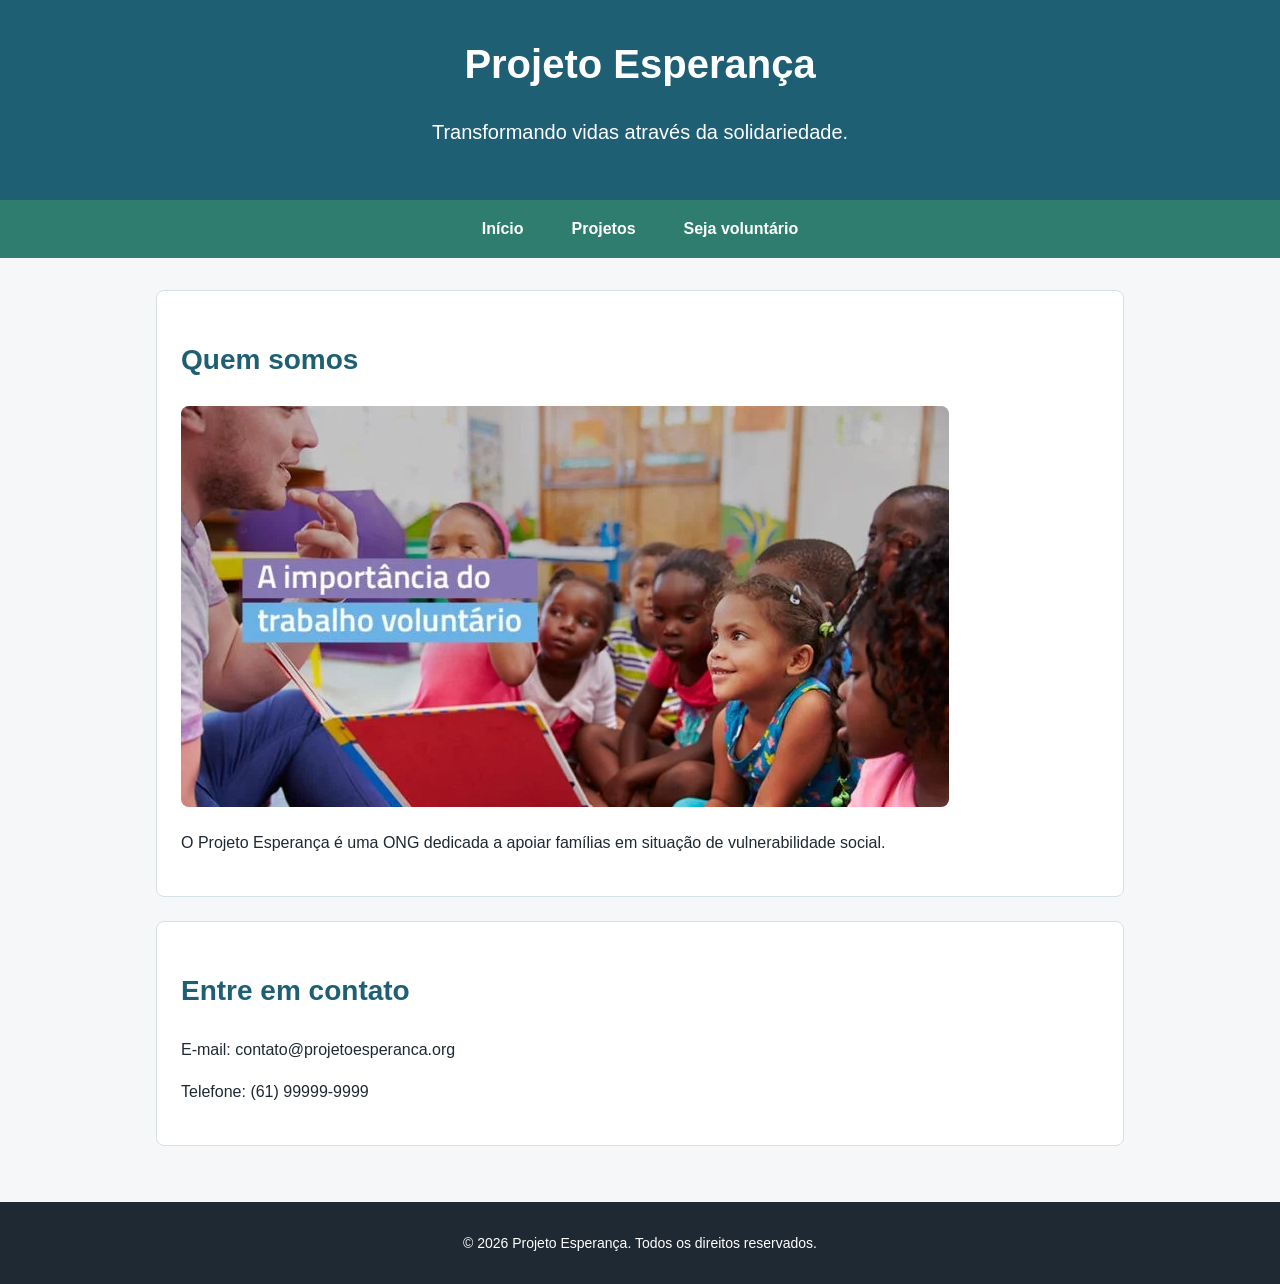
<file: index.html>
<!DOCTYPE html>
<html lang="pt-BR">
<head>
    <meta charset="UTF-8">
    <meta name="viewport" content="width=device-width, initial-scale=1.0">
    <title>Projeto Esperança</title>
    <link rel="stylesheet" href="style.css">
</head>
<body>
    <header>
    <h1>Projeto Esperança</h1>
    <p>Transformando vidas através da solidariedade.</p>
</header>
<nav class="menu">
    <button class="menu-toggle" aria-label="Abrir menu" aria-expanded="false">
        ☰
    </button>

    <div class="menu-links">
        <a href="index.html">Início</a>

        <div class="dropdown">
            <a href="projetos.html">Projetos</a>
            <div class="dropdown-menu">
                <a href="projetos.html">Nossos projetos</a>
                <a href="cadastro.html">Voluntariado</a>
            </div>
        </div>

        <a href="cadastro.html">Seja voluntário</a>
    </div>
</nav>
<main>
    <section>
        <h2>Quem somos</h2>
       <img src="imagens/projeto.jpg"
     alt="Voluntários do Projeto Esperança realizando uma ação solidária">
        <p>
            O Projeto Esperança é uma ONG dedicada a apoiar famílias
            em situação de vulnerabilidade social.
        </p>
    </section>

    <section>
        <h2>Entre em contato</h2>
        <p>E-mail: contato@projetoesperanca.org</p>
        <p>Telefone: (61) 99999-9999</p>
    </section>
</main>
<footer>
    <p>&copy; 2026 Projeto Esperança. Todos os direitos reservados.</p>
</footer>
<script src="script.js"></script>
</body>
</html>
</file>
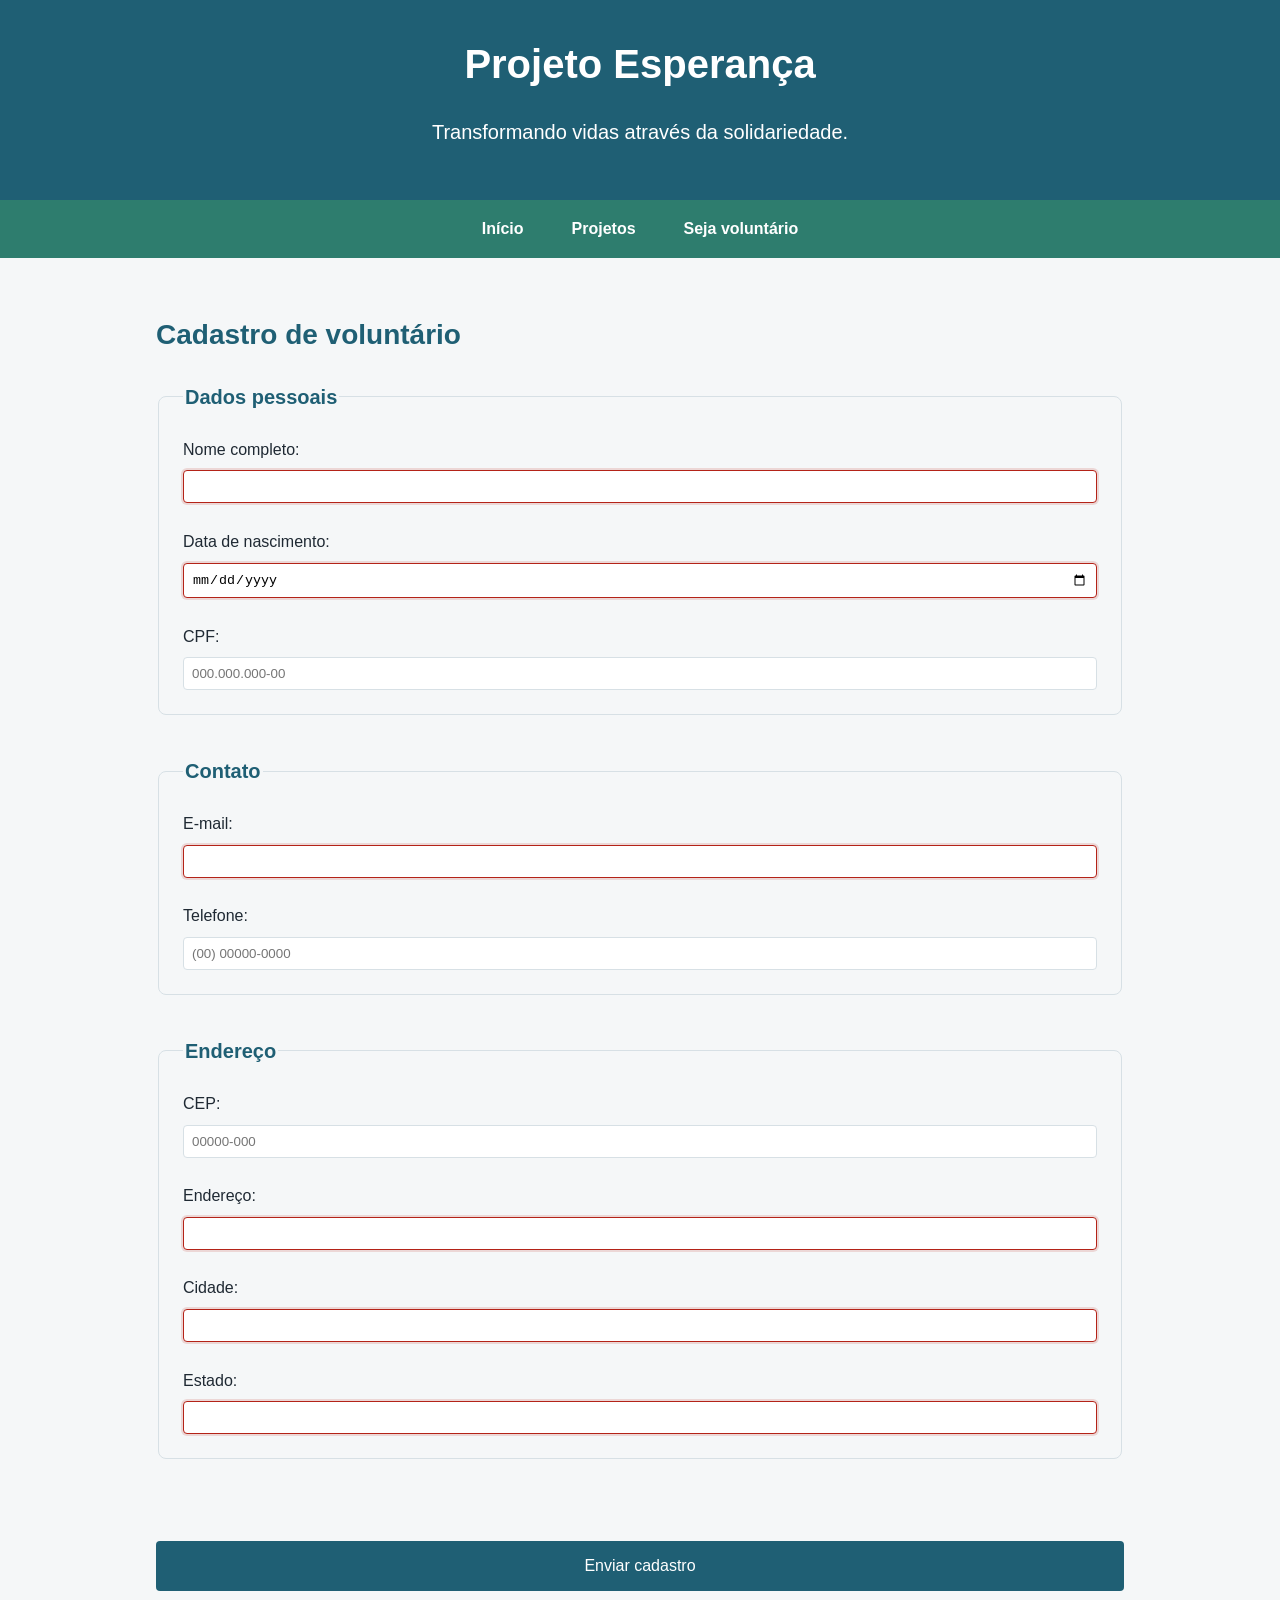
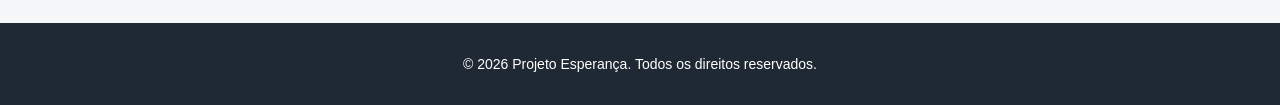
<file: cadastro.html>
<!DOCTYPE html>
<html lang="pt-BR">
<head>
    <meta charset="UTF-8">
    <meta name="viewport" content="width=device-width, initial-scale=1.0">
   <title>Cadastro | Projeto Esperança</title>
   <link rel="stylesheet" href="style.css">
</head>
<body>
    <header>
    <h1>Projeto Esperança</h1>
    <p>Transformando vidas através da solidariedade.</p>
</header>
<nav class="menu">
    <button class="menu-toggle" aria-label="Abrir menu" aria-expanded="false">
        ☰
    </button>

    <div class="menu-links">
        <a href="index.html">Início</a>

        <div class="dropdown">
            <a href="projetos.html">Projetos</a>
            <div class="dropdown-menu">
                <a href="projetos.html">Nossos projetos</a>
                <a href="cadastro.html">Voluntariado</a>
            </div>
        </div>

        <a href="cadastro.html">Seja voluntário</a>
    </div>
</nav>
<main>
    <h2>Cadastro de voluntário</h2>

<form>
    <fieldset>
        <legend>Dados pessoais</legend>

        <label for="nome">Nome completo:</label>
        <input type="text" id="nome" name="nome" required>

        <br><br>

        <label for="nascimento">Data de nascimento:</label>
        <input type="date" id="nascimento" name="nascimento" required>

        <br><br>

        <label for="cpf">CPF:</label>
        <input type="text" id="cpf" name="cpf"
               pattern="[0-9]{3}\.[0-9]{3}\.[0-9]{3}-[0-9]{2}"
               placeholder="000.000.000-00" required>
    </fieldset>

    <fieldset>
        <legend>Contato</legend>

        <label for="email">E-mail:</label>
        <input type="email" id="email" name="email" required>

        <br><br>

        <label for="telefone">Telefone:</label>
        <input type="tel" id="telefone" name="telefone"
               pattern="\([0-9]{2}\) [0-9]{5}-[0-9]{4}"
               placeholder="(00) 00000-0000" required>
    </fieldset>

    <fieldset>
        <legend>Endereço</legend>

        <label for="cep">CEP:</label>
        <input type="text" id="cep" name="cep"
               pattern="[0-9]{5}-[0-9]{3}"
               placeholder="00000-000" required>

        <br><br>

        <label for="endereco">Endereço:</label>
        <input type="text" id="endereco" name="endereco" required>

        <br><br>

        <label for="cidade">Cidade:</label>
        <input type="text" id="cidade" name="cidade" required>

        <br><br>

        <label for="estado">Estado:</label>
        <input type="text" id="estado" name="estado" required>
    </fieldset>

    <br>

    <button type="submit">Enviar cadastro</button>
    <div id="mensagem-sucesso" class="alerta sucesso" role="alert">
    Cadastro enviado com sucesso! Obrigado por fazer parte do Projeto Esperança.
</div>
</form>
</main>
<footer>
    <p>&copy; 2026 Projeto Esperança. Todos os direitos reservados.</p>
</footer>
<script src="script.js"></script>
</body>
</html>
</file>
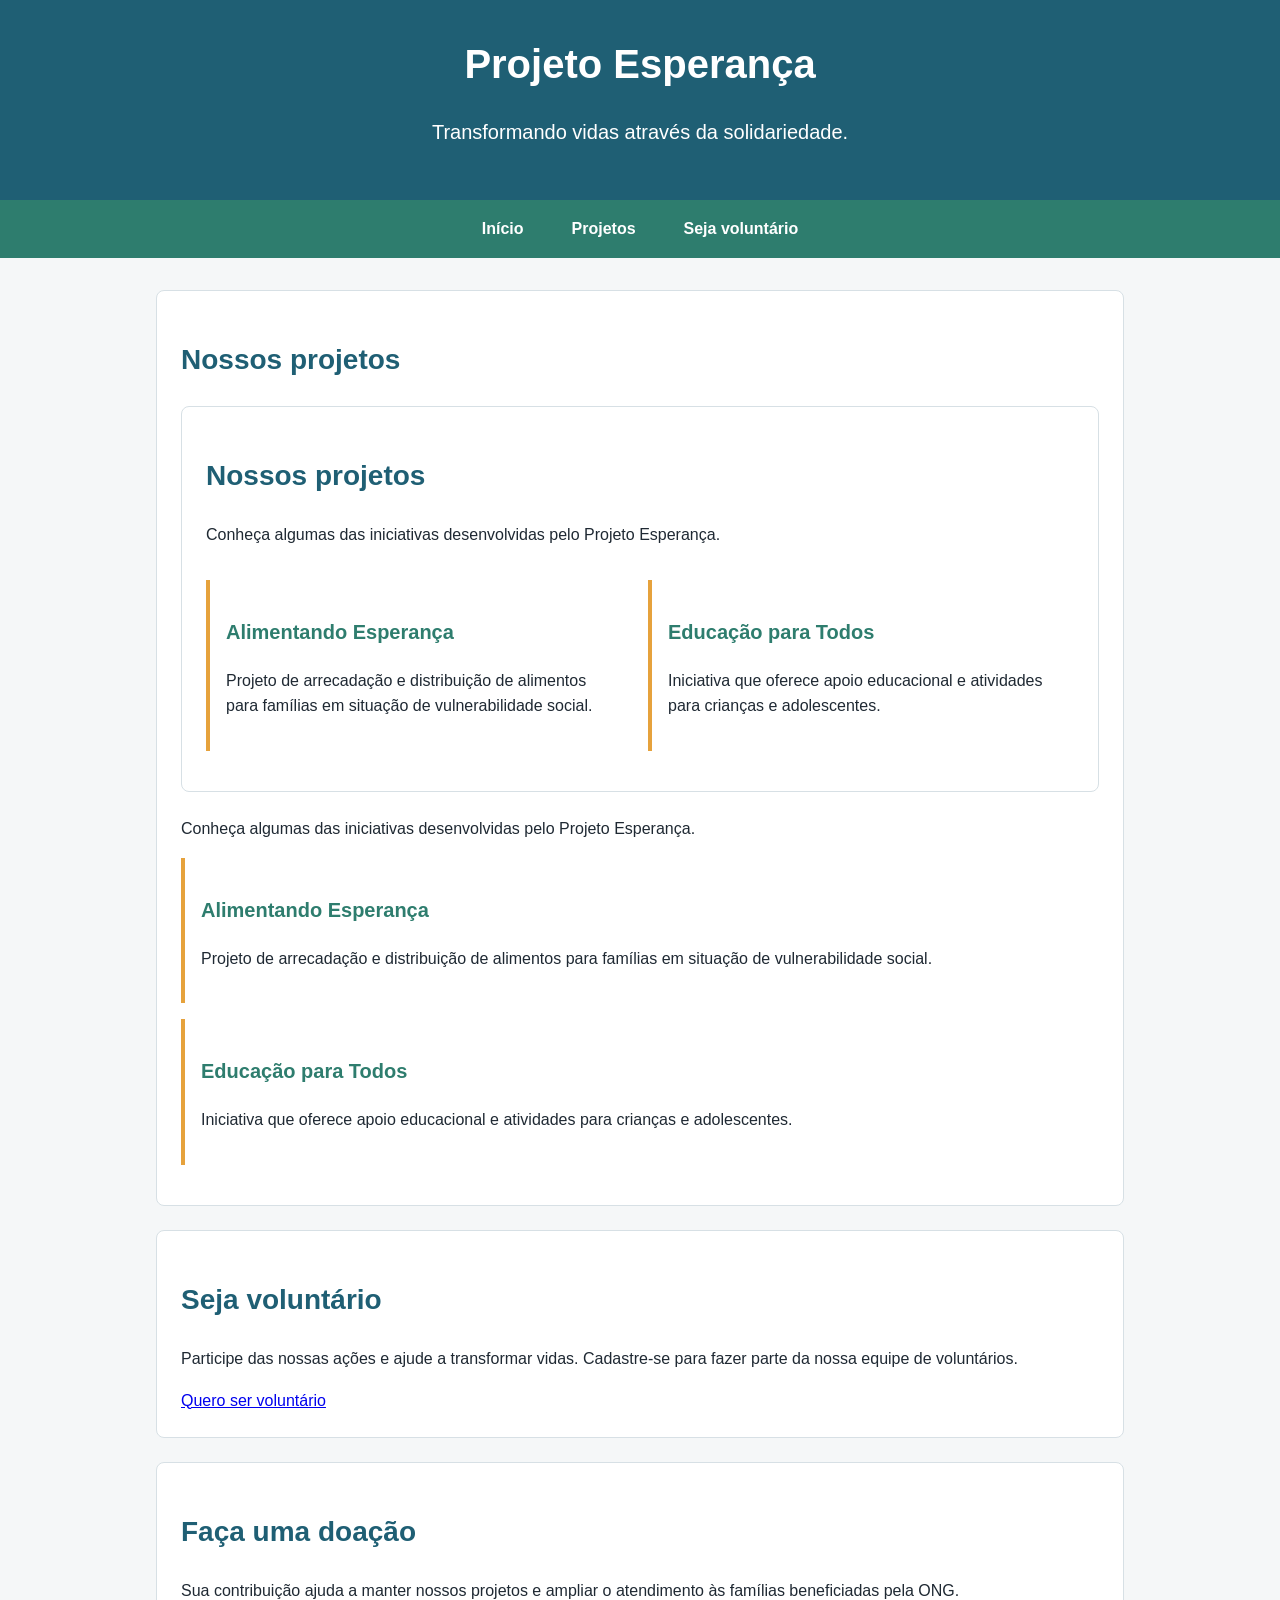
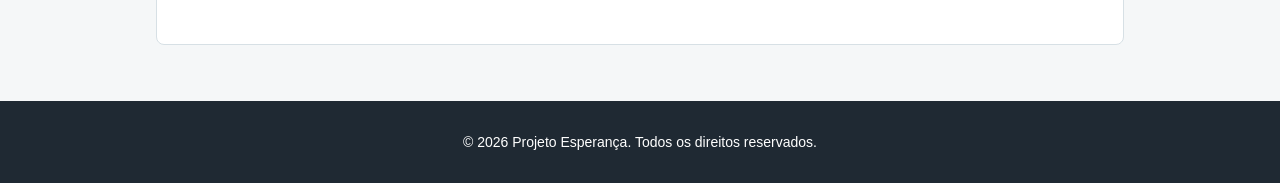
<file: projetos.html>
<!DOCTYPE html>
<html lang="pt-BR">
<head>
    <meta charset="UTF-8">
    <meta name="viewport" content="width=device-width, initial-scale=1.0">
    <title>Projetos | Projeto Esperança</title>
    <link rel="stylesheet" href="style.css">
</head>
<body>
    <header>
    <h1>Projeto Esperança</h1>
    <p>Transformando vidas através da solidariedade.</p>
</header>
<nav class="menu">
    <button class="menu-toggle" aria-label="Abrir menu" aria-expanded="false">
        ☰
    </button>

    <div class="menu-links">
        <a href="index.html">Início</a>

        <div class="dropdown">
            <a href="projetos.html">Projetos</a>
            <div class="dropdown-menu">
                <a href="projetos.html">Nossos projetos</a>
                <a href="cadastro.html">Voluntariado</a>
            </div>
        </div>

        <a href="cadastro.html">Seja voluntário</a>
    </div>
</nav>
<main>
    <section>
        <h2>Nossos projetos</h2>
        <section>
    <h2>Nossos projetos</h2>
    <p>Conheça algumas das iniciativas desenvolvidas pelo Projeto Esperança.</p>

    <div class="grid">
        <article class="col-6">
            <h3>Alimentando Esperança</h3>
            <p>
                Projeto de arrecadação e distribuição de alimentos
                para famílias em situação de vulnerabilidade social.
            </p>
        </article>

        <article class="col-6">
            <h3>Educação para Todos</h3>
            <p>
                Iniciativa que oferece apoio educacional e atividades
                para crianças e adolescentes.
            </p>
        </article>
    </div>
</section>
        <p>Conheça algumas das iniciativas desenvolvidas pelo Projeto Esperança.</p>

        <article>
            <h3>Alimentando Esperança</h3>
            <p>
                Projeto de arrecadação e distribuição de alimentos
                para famílias em situação de vulnerabilidade social.
            </p>
        </article>

        <article>
            <h3>Educação para Todos</h3>
            <p>
                Iniciativa que oferece apoio educacional e atividades
                para crianças e adolescentes.
            </p>
        </article>
    </section>

    <section>
        <h2>Seja voluntário</h2>
        <p>
            Participe das nossas ações e ajude a transformar vidas.
            Cadastre-se para fazer parte da nossa equipe de voluntários.
        </p>
        <a href="cadastro.html">Quero ser voluntário</a>
    </section>

    <section>
        <h2>Faça uma doação</h2>
        <p>
            Sua contribuição ajuda a manter nossos projetos e ampliar
            o atendimento às famílias beneficiadas pela ONG.
        </p>
    </section>
</main>
<footer>
    <p>&copy; 2026 Projeto Esperança. Todos os direitos reservados.</p>
</footer>
<script src="script.js"></script>
</body>
</html>
</file>
<file: style.css>
:root {
    /* Cores */
    --cor-primaria: #1F5F74;
    --cor-secundaria: #2E7D6E;
    --cor-destaque: #E6A23C;
    --cor-fundo: #F5F7F8;
    --cor-superficie: #FFFFFF;
    --cor-texto: #1F2933;
    --cor-texto-secundario: #52616B;
    --cor-borda: #D7E0E5;

    /* Tipografia */
    --fonte-principal: Arial, sans-serif;
    --texto-xs: 0.875rem;
    --texto-sm: 1rem;
    --texto-md: 1.25rem;
    --texto-lg: 1.75rem;
    --texto-xl: 2.5rem;

    /* Espaçamentos */
    --espaco-1: 0.5rem;
    --espaco-2: 1rem;
    --espaco-3: 1.5rem;
    --espaco-4: 2rem;
    --espaco-5: 3rem;
}
* {
    box-sizing: border-box;
}

body {
    margin: 0;
    font-family: var(--fonte-principal);
    font-size: var(--texto-sm);
    color: var(--cor-texto);
    background-color: var(--cor-fundo);
    line-height: 1.6;
}

header {
    background-color: var(--cor-primaria);
    color: var(--cor-superficie);
    text-align: center;
    padding: var(--espaco-4);
}

header h1 {
    font-size: var(--texto-xl);
    margin: 0;
}

header p {
    font-size: var(--texto-md);
}

nav {
    background-color: var(--cor-secundaria);
    padding: var(--espaco-2);
    text-align: center;
}

nav a {
    color: var(--cor-superficie);
    text-decoration: none;
    margin: 0 var(--espaco-2);
    font-weight: bold;
}

nav a:hover,
nav a:focus {
    color: var(--cor-destaque);
    text-decoration: underline;
}

main {
    max-width: 1000px;
    margin: auto;
    padding: var(--espaco-4) var(--espaco-2);
}

section {
    background-color: var(--cor-superficie);
    border: 1px solid var(--cor-borda);
    border-radius: 8px;
    padding: var(--espaco-3);
    margin-bottom: var(--espaco-3);
}

h2 {
    color: var(--cor-primaria);
    font-size: var(--texto-lg);
}

h3 {
    color: var(--cor-secundaria);
    font-size: var(--texto-md);
}

img {
    max-width: 100%;
    height: auto;
    border-radius: 8px;
}

article {
    padding: var(--espaco-2);
    margin: var(--espaco-2) 0;
    border-left: 4px solid var(--cor-destaque);
}

fieldset {
    margin-bottom: var(--espaco-3);
    padding: var(--espaco-3);
    border: 1px solid var(--cor-borda);
    border-radius: 8px;
}

legend {
    color: var(--cor-primaria);
    font-weight: bold;
    font-size: var(--texto-md);
}

input {
    width: 100%;
    padding: var(--espaco-1);
    margin-top: var(--espaco-1);
    border: 1px solid var(--cor-borda);
    border-radius: 4px;
}

button {
    background-color: var(--cor-primaria);
    color: var(--cor-superficie);
    border: none;
    border-radius: 4px;
    padding: var(--espaco-2) var(--espaco-3);
    font-size: var(--texto-sm);
    cursor: pointer;
}

button:hover,
button:focus {
    background-color: var(--cor-secundaria);
}

footer {
    background-color: var(--cor-texto);
    color: var(--cor-superficie);
    text-align: center;
    padding: var(--espaco-2);
    font-size: var(--texto-xs);
}
/* Sistema de Grid responsivo com 12 colunas */
.grid {
    display: grid;
    grid-template-columns: repeat(12, 1fr);
    gap: var(--espaco-2);
}

.col-12 {
    grid-column: span 12;
}

.col-8 {
    grid-column: span 8;
}

.col-6 {
    grid-column: span 6;
}

.col-4 {
    grid-column: span 4;
}

/* Breakpoint 1 - celulares pequenos */
@media (max-width: 480px) {
    .grid {
        grid-template-columns: 1fr;
    }

    .col-12,
    .col-8,
    .col-6,
    .col-4 {
        grid-column: 1 / -1;
    }

    header h1 {
        font-size: var(--texto-lg);
    }

    nav a {
        display: block;
        margin: var(--espaco-1);
    }
}

/* Breakpoint 2 - celulares */
@media (min-width: 481px) and (max-width: 767px) {
    .grid {
        grid-template-columns: repeat(4, 1fr);
    }

    .col-12,
    .col-8,
    .col-6,
    .col-4 {
        grid-column: 1 / -1;
    }
}

/* Breakpoint 3 - tablets */
@media (min-width: 768px) and (max-width: 1023px) {
    .grid {
        grid-template-columns: repeat(8, 1fr);
    }

    .col-12 {
        grid-column: span 8;
    }

    .col-8,
    .col-6,
    .col-4 {
        grid-column: span 4;
    }
}

/* Breakpoint 4 - desktops */
@media (min-width: 1024px) and (max-width: 1439px) {
    .grid {
        grid-template-columns: repeat(12, 1fr);
    }
}

/* Breakpoint 5 - telas grandes */
@media (min-width: 1440px) {
    .grid {
        grid-template-columns: repeat(12, 1fr);
    }

    main {
        max-width: 1200px;
    }
}
/* Flexbox para navegação */
nav {
    display: flex;
    justify-content: center;
    align-items: center;
    gap: var(--espaco-2);
    flex-wrap: wrap;
}

/* Flexbox para ações do formulário */
form {
    display: flex;
    flex-direction: column;
    gap: var(--espaco-2);
}

/* Flexbox para o rodapé */
footer {
    display: flex;
    justify-content: center;
    align-items: center;
}
/* Menu responsivo e dropdown */
.menu {
    position: relative;
}

.menu-links {
    display: flex;
    justify-content: center;
    align-items: center;
    gap: var(--espaco-2);
}

.menu-toggle {
    display: none;
}

.dropdown {
    position: relative;
}

.dropdown-menu {
    display: none;
    position: absolute;
    top: 100%;
    left: 0;
    min-width: 180px;
    background-color: var(--cor-secundaria);
    padding: var(--espaco-1);
    border-radius: 4px;
    z-index: 10;
}

.dropdown-menu a {
    display: block;
    padding: var(--espaco-1);
    margin: 0;
}

.dropdown:hover .dropdown-menu,
.dropdown:focus-within .dropdown-menu {
    display: block;
}

/* Menu para dispositivos móveis */
@media (max-width: 767px) {
    .menu {
        display: block;
    }

    .menu-toggle {
        display: block;
        margin: 0 auto;
        font-size: var(--texto-lg);
    }

    .menu-links {
        display: none;
        flex-direction: column;
        align-items: stretch;
        margin-top: var(--espaco-2);
    }

    .menu-links.ativo {
        display: flex;
    }

    .dropdown-menu {
        position: static;
        width: 100%;
    }
}
/* Estados interativos dos botões */
button {
    transition: background-color 0.3s ease,
                transform 0.2s ease,
                opacity 0.3s ease;
}

button:hover,
button:focus {
    background-color: var(--cor-secundaria);
}

button:focus {
    outline: 3px solid var(--cor-destaque);
    outline-offset: 2px;
}

button:active {
    transform: scale(0.97);
}

button:disabled {
    opacity: 0.5;
    cursor: not-allowed;
}

/* Feedback visual dos campos do formulário */
input {
    transition: border-color 0.3s ease,
                box-shadow 0.3s ease;
}

input:focus {
    outline: none;
    border-color: var(--cor-primaria);
    box-shadow: 0 0 0 3px rgba(31, 95, 116, 0.2);
}

input:valid:not(:placeholder-shown) {
    border-color: var(--cor-secundaria);
}

input:invalid:not(:placeholder-shown) {
    border-color: #B42318;
    box-shadow: 0 0 0 2px rgba(180, 35, 24, 0.15);
}
/* Alertas e feedback do formulário */
.alerta {
    display: none;
    margin-top: var(--espaco-2);
    padding: var(--espaco-2);
    border-radius: 6px;
    font-weight: bold;
}

.alerta.sucesso {
    background-color: #E8F5E9;
    color: #1B5E20;
    border: 1px solid #66BB6A;
}

.alerta.ativo {
    display: block;
    animation: aparecer 0.3s ease;
}

@keyframes aparecer {
    from {
        opacity: 0;
        transform: translateY(-5px);
    }

    to {
        opacity: 1;
        transform: translateY(0);
    }
}
</file>
